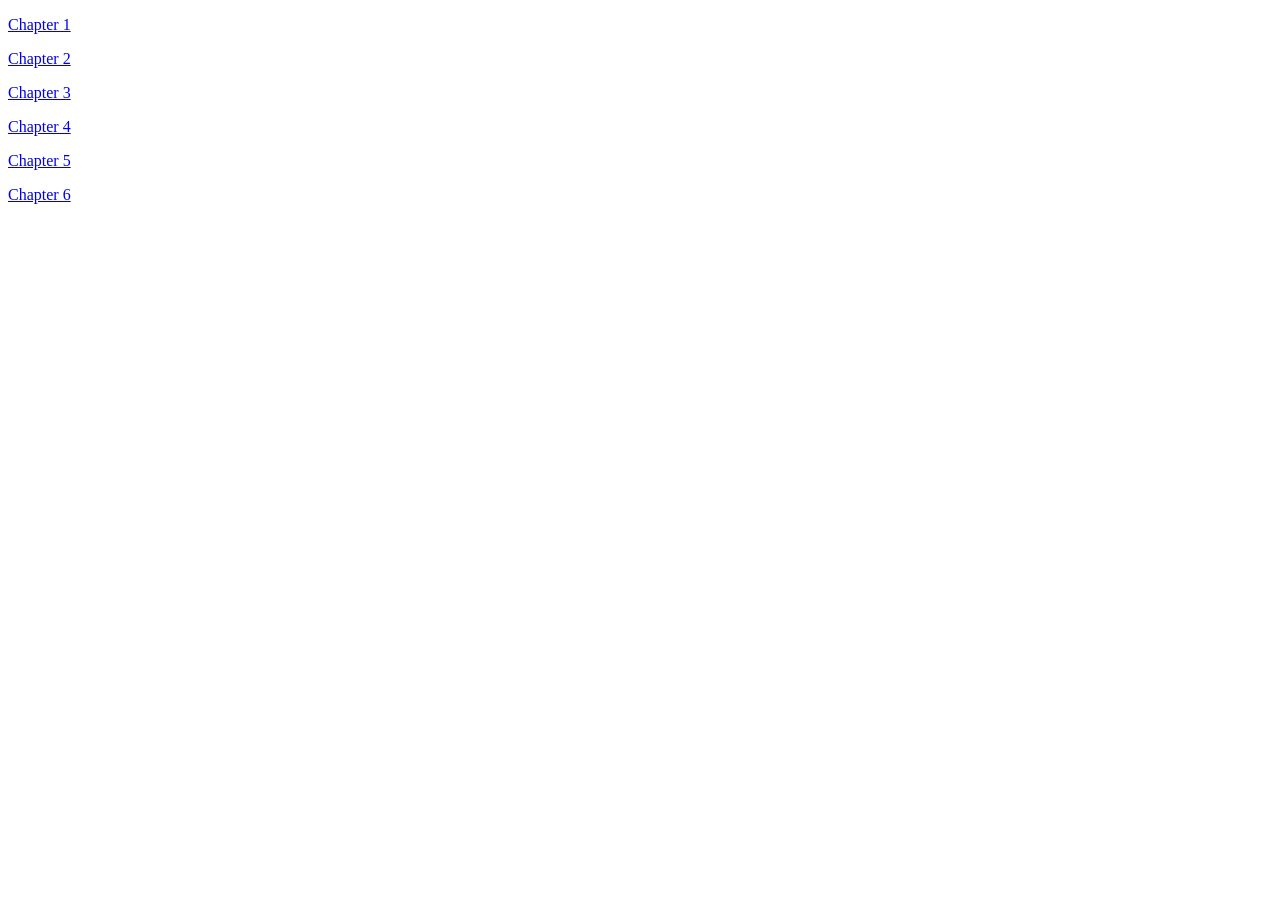
<file: cpsc216/index.html>
<!DOCTYPE html>
<html lang="en">
  <head>
    <meta charset="UTF-8">
    <title>Zybooks Examples</title>
  </head>
  <body>
    <p><a href="Chapter1/index.html">Chapter 1</a></p>
    <p><a href="Chapter2/index.html">Chapter 2</a></p>
    <p><a href="Chapter3/index.html">Chapter 3</a></p>
    <p><a href="Chapter4/index.html">Chapter 4</a></p>
    <p><a href="Chapter5/index.html">Chapter 5</a></p>
    <p><a href="Chapter6/index.html">Chapter 6</a></p>
  </body>
</html>
</file>
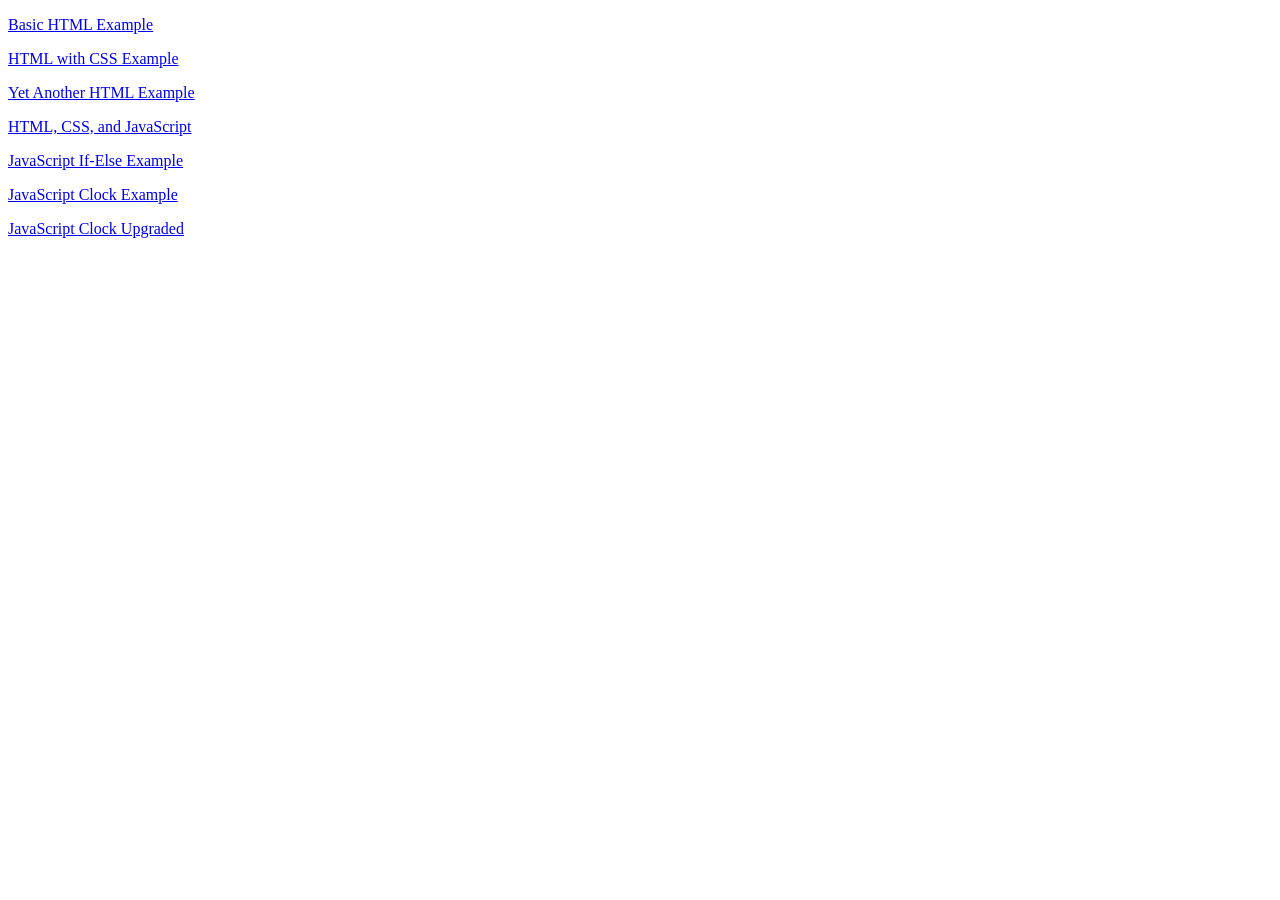
<file: cpsc216/Chapter1/index.html>
<!DOCTYPE html>
<html lang="en">
  <head>
    <meta charset="UTF-8">
    <title>Chapter 1 Examples</title>
  </head>
  <body>
    <p><a href="index_basic.html">Basic HTML Example</a></p>
    <p><a href="index_with_css.html">HTML with CSS Example</a></p>
    <p><a href="index_test2.html">Yet Another HTML Example</a></p>
    <p><a href="index_with_javascript.html">HTML, CSS, and JavaScript</a></p>
    <p><a href="index_javascript_if_else.html">JavaScript If-Else Example</a></p>
    <p><a href="index_analog_clock.html">JavaScript Clock Example</a></p>
    <p><a href="index_analog_clock_second.html">JavaScript Clock Upgraded</a></p>
  </body>
</html>
</file>
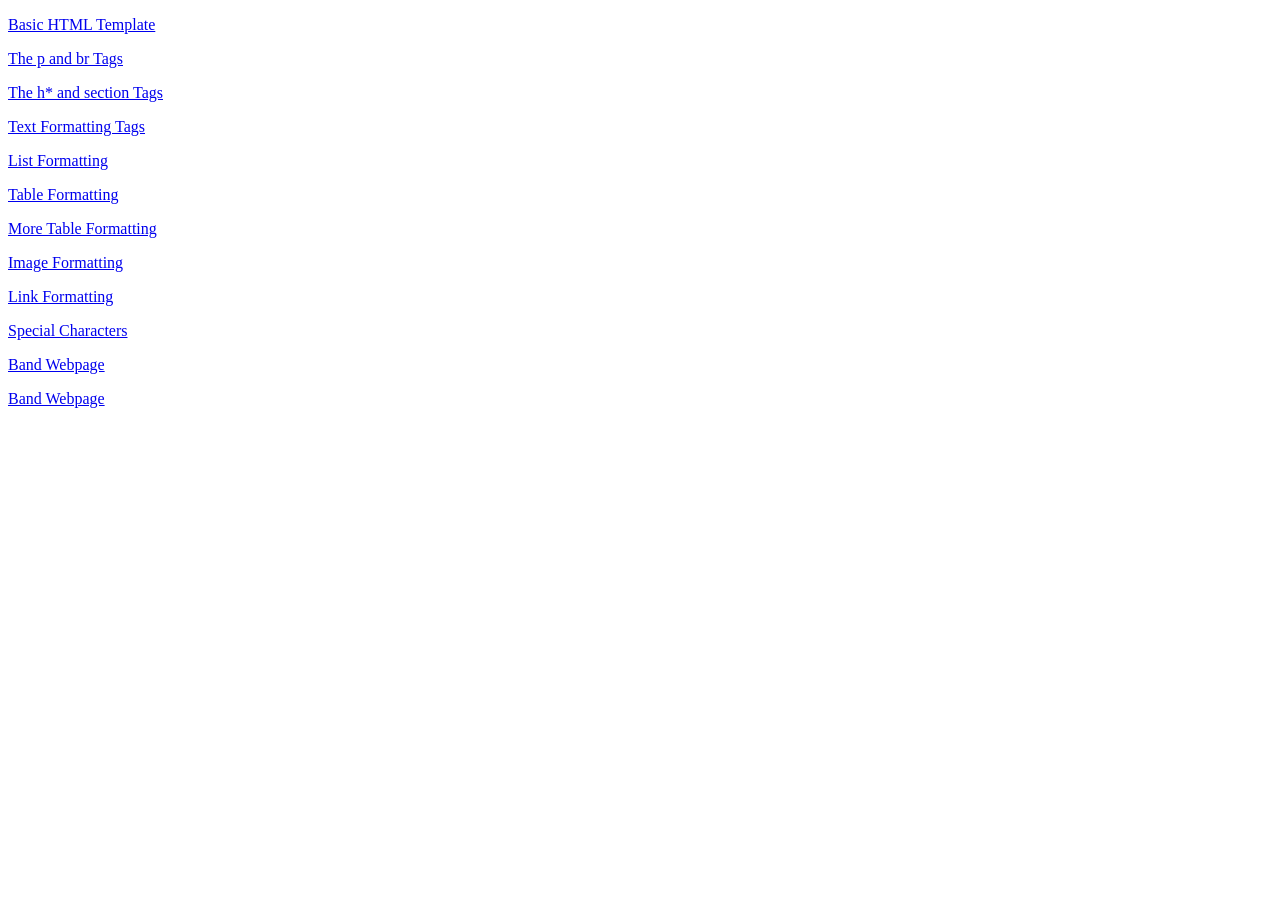
<file: cpsc216/Chapter2/index.html>
<!DOCTYPE html>
<html lang="en">
  <head>
    <meta charset="UTF-8">
    <title>Chapter 2 Examples</title>
  </head>
  <body>
    <p><a href="index_template.html">Basic HTML Template</a></p>
    <p><a href="index_paragraph.html">The p and br Tags</a></p>
    <p><a href="index_section.html">The h* and section Tags</a></p>
    <p><a href="index_text.html">Text Formatting Tags</a></p>
    <p><a href="index_lists.html">List Formatting</a></p>
    <p><a href="index_tables.html">Table Formatting</a></p>
    <p><a href="index_tables_multi.html">More Table Formatting</a></p>
    <p><a href="index_images.html">Image Formatting</a></p>
    <p><a href="index_links.html">Link Formatting</a></p>
    <p><a href="index_special.html">Special Characters</a></p>
    <p><a href="index_band_webpage_template.html">Band Webpage</a></p>
    <p><a href="index_band_webpage.html">Band Webpage</a></p>
  </body>
</html>
</file>
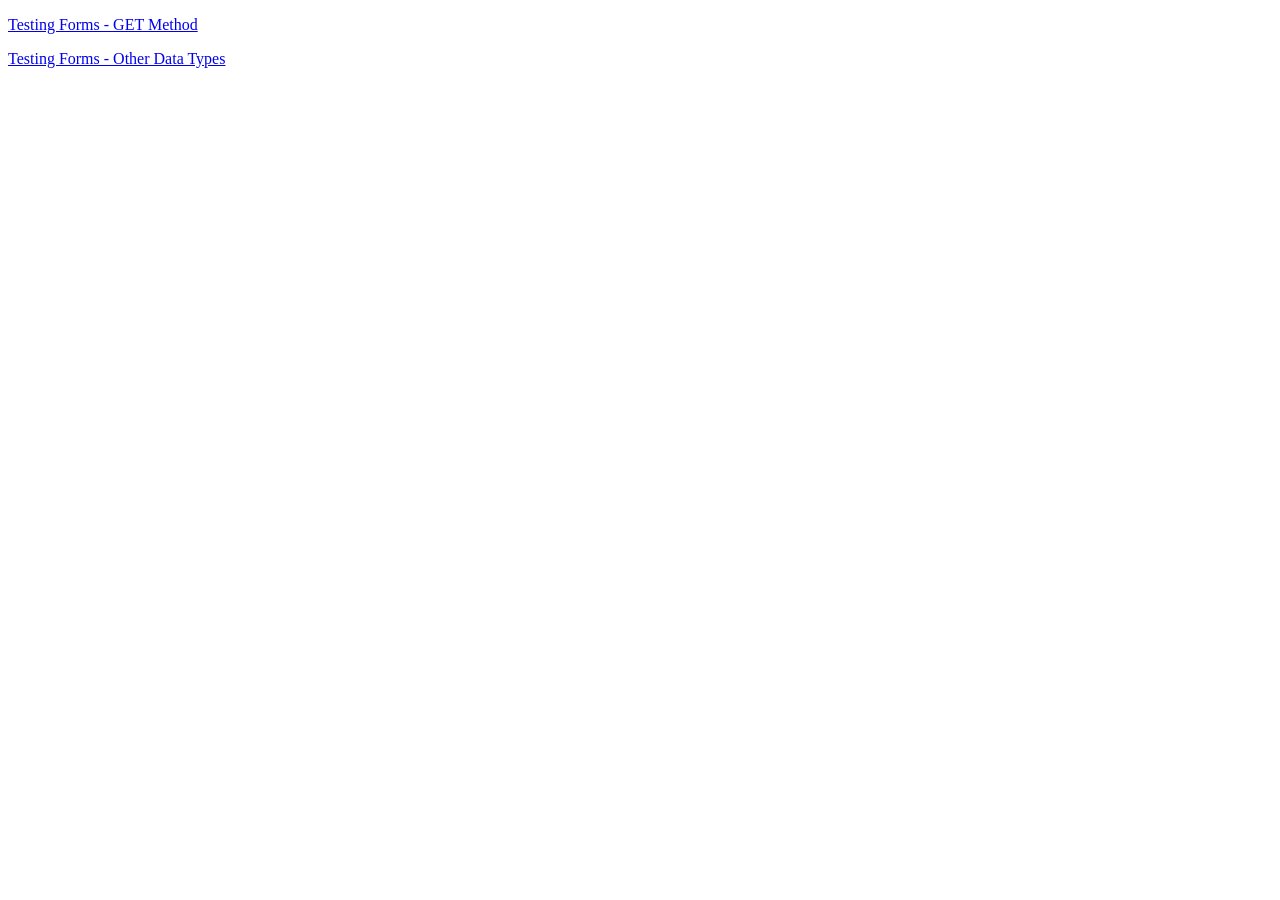
<file: cpsc216/Chapter3/index.html>
<!DOCTYPE html>
<html lang="en">
  <head>
    <meta charset="UTF-8">
    <title>Chapter 3 Examples</title>
  </head>
  <body>
    <p><a href="index_forms.html">Testing Forms - GET Method</a></p>
    <p><a href="index_forms_all.html">Testing Forms - Other Data Types</a></p>
  </body>
</html>
</file>
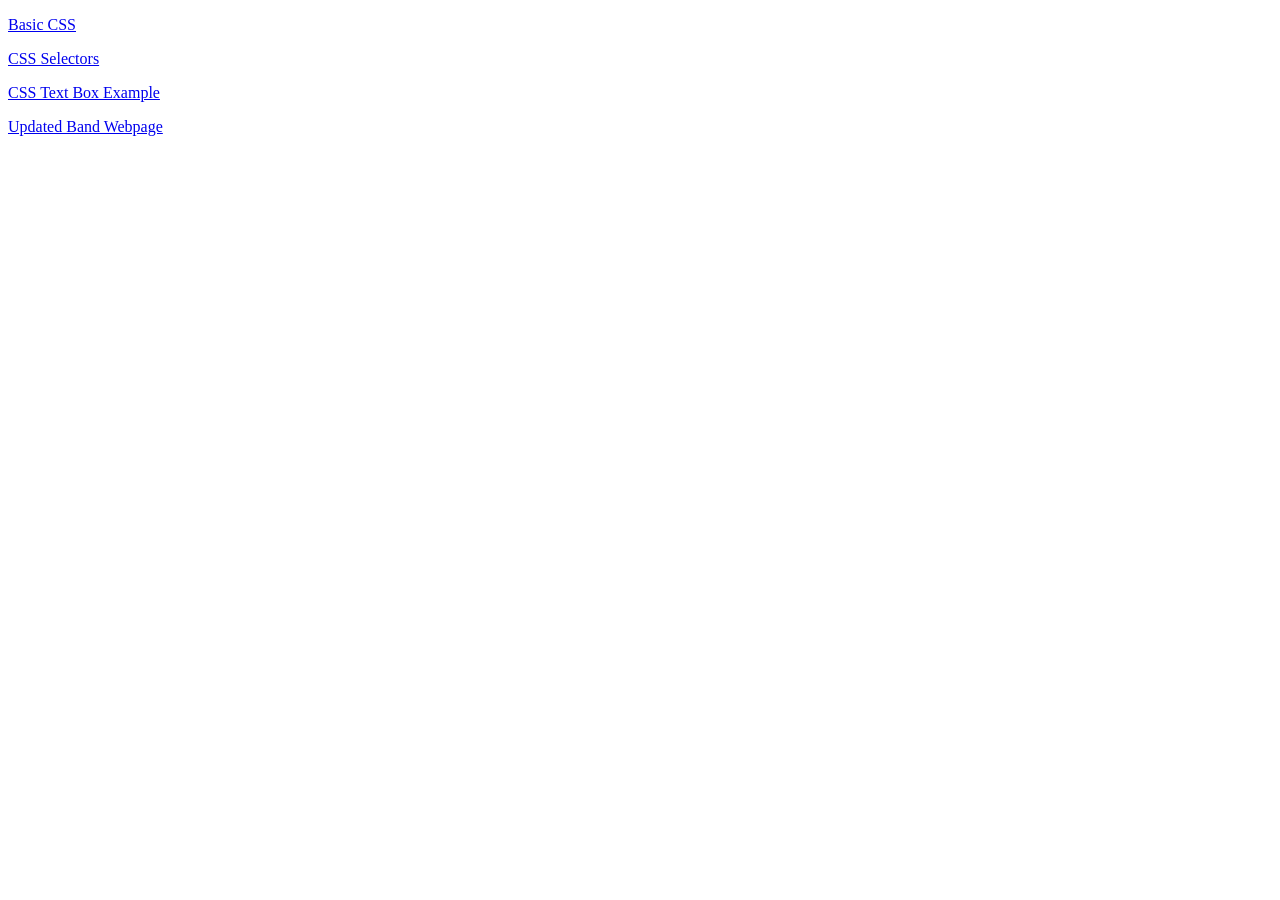
<file: cpsc216/Chapter4/index.html>
<!DOCTYPE html>
<html lang="en">
  <head>
    <meta charset="UTF-8">
    <title>Chapter 4 Examples</title>
  </head>
  <body>
    <p><a href="index_css_basic.html">Basic CSS</a></p>
    <p><a href="index_css_selectors.html">CSS Selectors</a></p>
    <p><a href="index_css_box_model.html">CSS Text Box Example</a></p>
    <p><a href="index_band_webpage.html">Updated Band Webpage</a></p>
  </body>
</html>
</file>
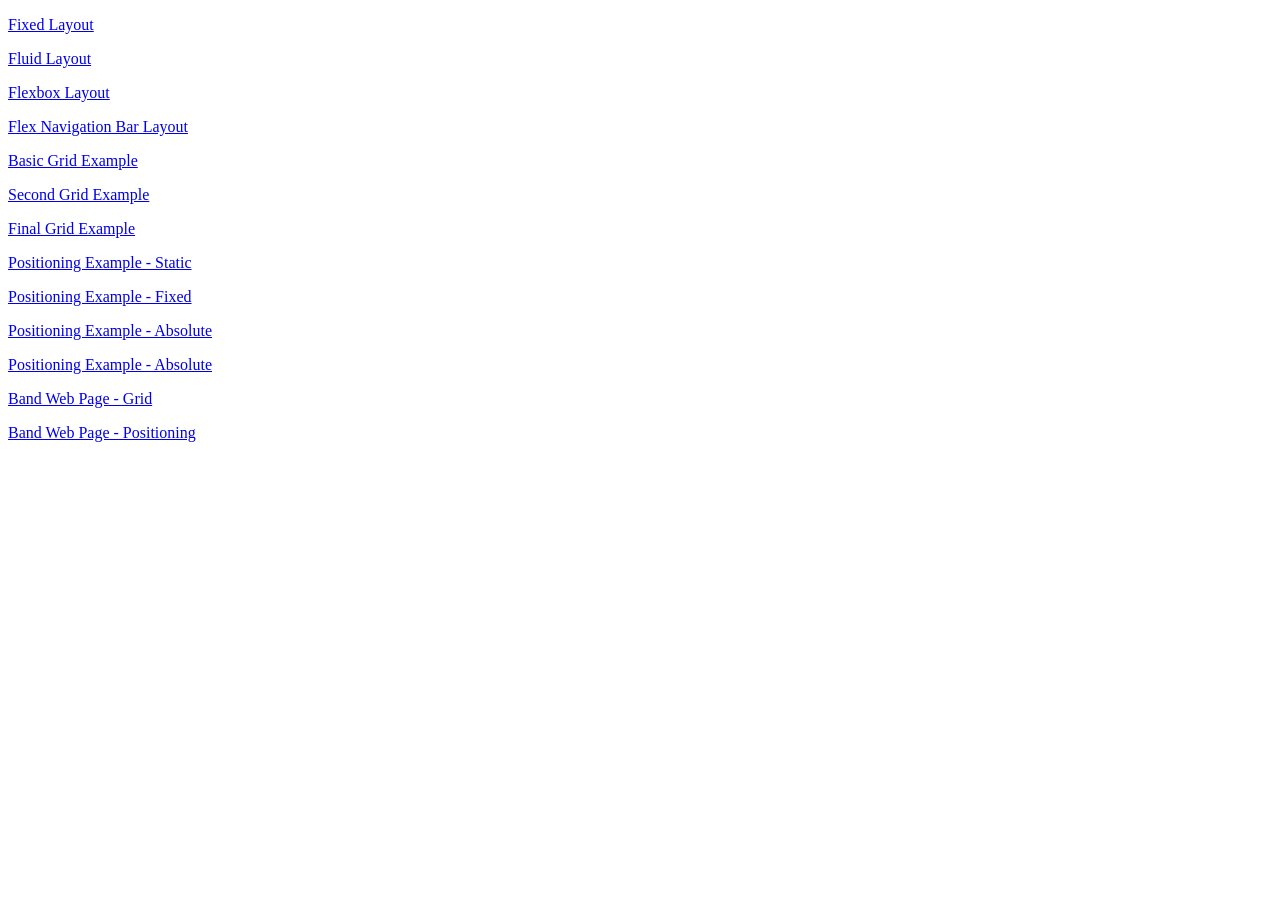
<file: cpsc216/Chapter5/index.html>
<!DOCTYPE html>
<html lang="en">
  <head>
    <meta charset="UTF-8">
    <title>Chapter 5 Examples</title>
  </head>
  <body>
    <p><a href="index_fixed.html">Fixed Layout</a></p>
    <p><a href="index_fluid.html">Fluid Layout</a></p>
    <p><a href="index_flexbox.html">Flexbox Layout</a></p>
    <p><a href="index_flexnav.html">Flex Navigation Bar Layout</a></p>
    <p><a href="index_grid1.html"> Basic Grid Example </a></p>
    <p><a href="index_grid2.html"> Second Grid Example </a></p>
    <p><a href="index_grid3.html"> Final Grid Example </a></p>
    <p><a href="index_positioning_static.html"> Positioning Example - Static </a></p>
    <p><a href="index_positioning_fixed.html"> Positioning Example - Fixed </a></p>
    <p><a href="index_positioning_absolute.html"> Positioning Example - Absolute </a></p>
    <p><a href="index_positioning_relative.html"> Positioning Example - Absolute </a></p>
    <p><a href="index_band_webpage.html"> Band Web Page - Grid</a></p>
    <p><a href="index_band_webpage_pos.html"> Band Web Page - Positioning</a></p>
  </body>
</html>
</file>
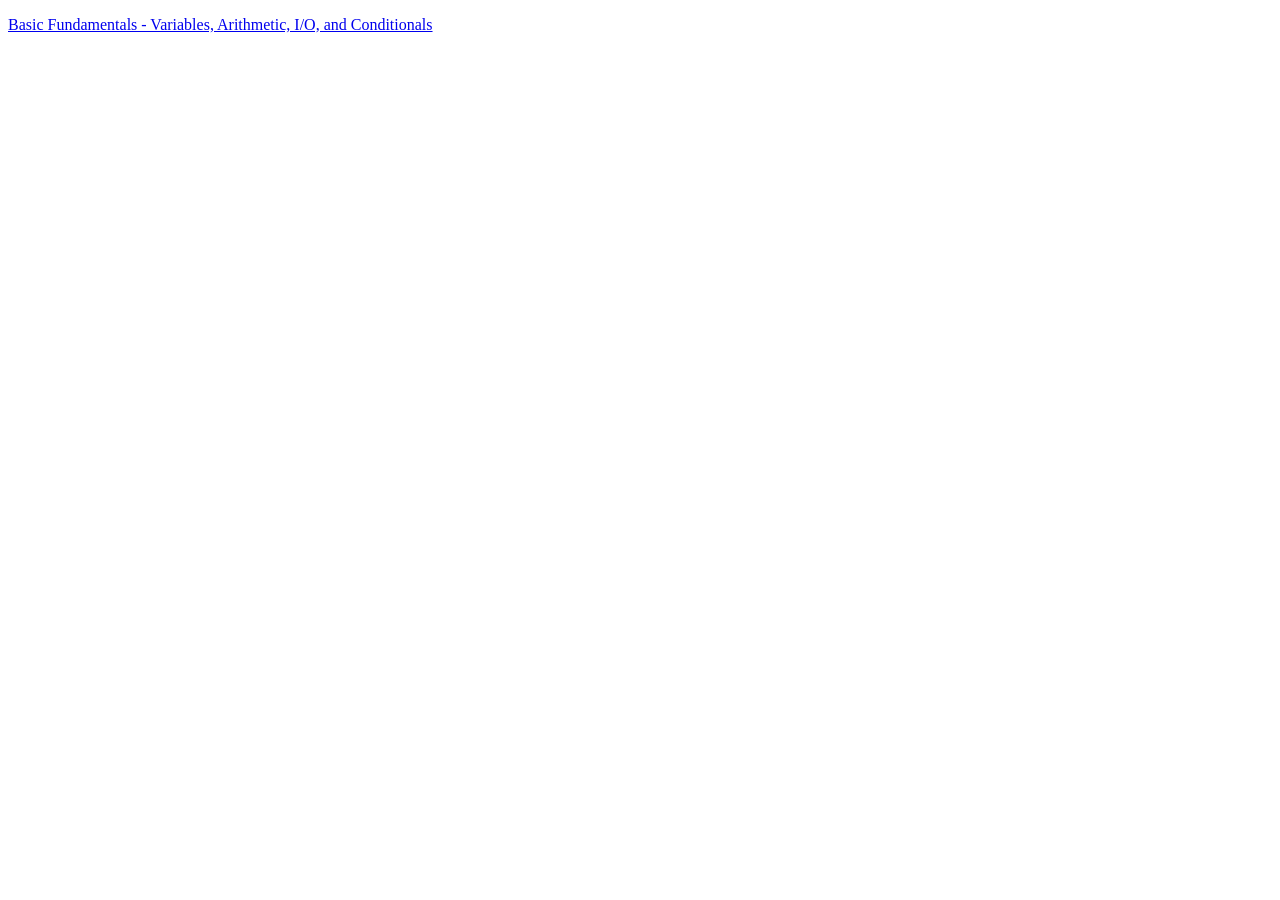
<file: cpsc216/Chapter6/index.html>
<!DOCTYPE html>
<html lang="en">
  <head>
    <meta charset="UTF-8">
    <title>Chapter 6 Examples</title>
  </head>
  <body>
    <p><a href="index_review.html">Basic Fundamentals - Variables, Arithmetic, I/O, and Conditionals</a></p>
  </body>
</html>
</file>
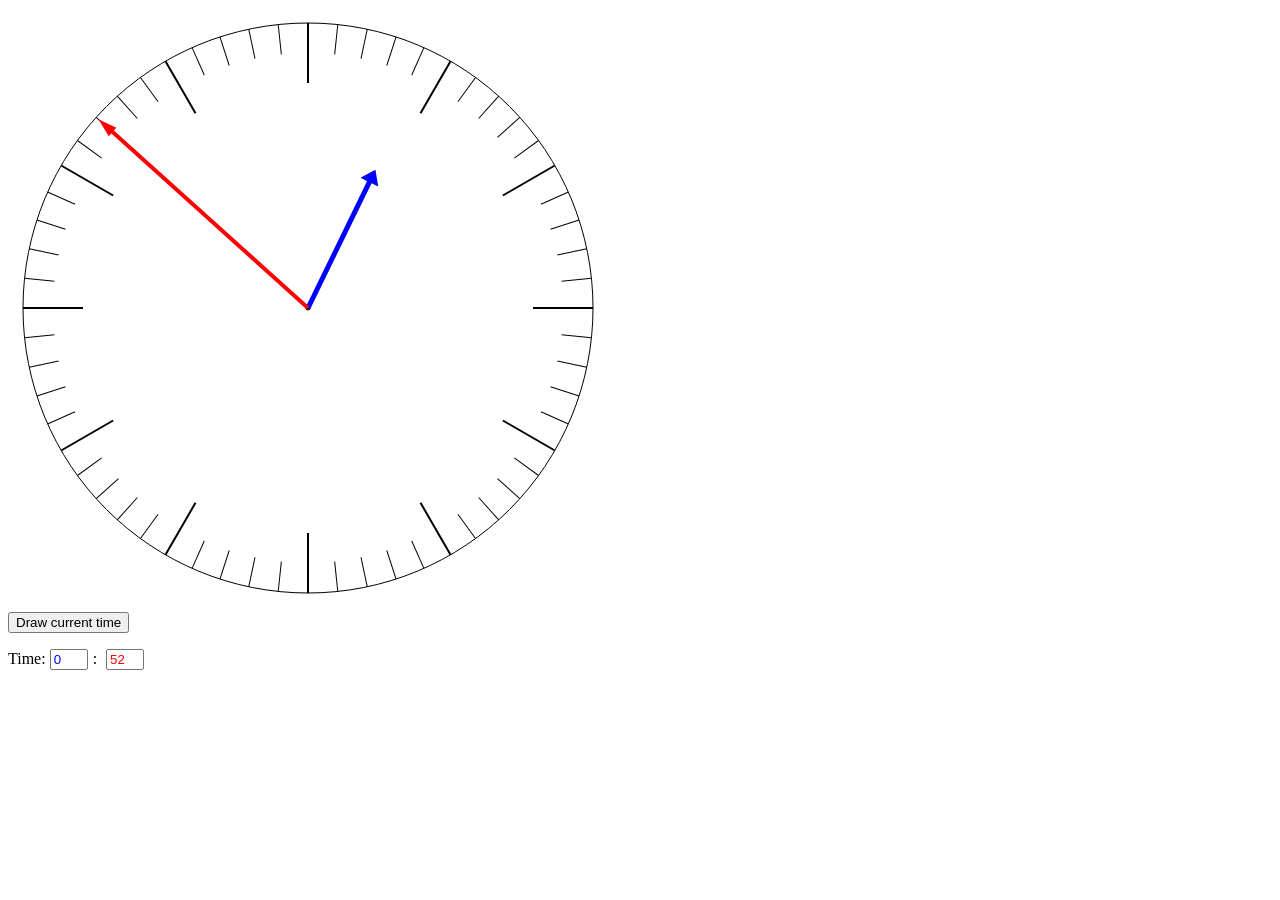
<file: cpsc216/Chapter1/index_analog_clock.html>
<!DOCTYPE html>
<html lang="en">
   <head>
      <meta charset="UTF-8">
      <title>Analog Clock</title>
      <style>
         .hour-input {
            color: blue;
            margin-right: 5px;
            width: 30px;
         }

         .minute-input {
            color: red;
            margin-left: 5px;
            width: 30px;
         }
      </style>
   </head>
   <body>
      <canvas id="clockCanvas" width="600" height="600"></canvas>
      <div>
         <button id="currentTimeBtn">Draw current time</button>
         <p>
            Time:
               <input type="number" class="hour-input" min="1" max="12" value="12" id="hourInput">:
               <input type="number" class="minute-input" min="0" max="59" value="30" id="minuteInput" />
         </p>
      </div>

      <script>
         let canvas = document.getElementById("clockCanvas");
         let context = canvas.getContext("2d");
         let clockRadius = 285;
         let clockOriginX = canvas.width / 2;
         let clockOriginY = canvas.height / 2;
         let hourMarkLength = 60;
         let minuteMarkLength = hourMarkLength / 2;

         document.getElementById("currentTimeBtn").addEventListener("click", currentTime);
         document.getElementById("hourInput").addEventListener("input", drawUserTime);
         document.getElementById("minuteInput").addEventListener("input", drawUserTime);

         currentTime();

         function drawClock() {
            context.clearRect(0, 0, canvas.width, canvas.height);

            context.beginPath();
            context.arc(clockOriginX, clockOriginY, clockRadius, 0, 2 * Math.PI);
            context.stroke();

            context.beginPath();
            context.arc(clockOriginX, clockOriginY, 2, 0, 2 * Math.PI);
            context.fill();
            context.stroke();

            let startingMarkerX = clockOriginX;
            let startingMarkerY = clockOriginY - clockRadius + 10;

            for (let i = 0; i < 60; i++) {
               context.save();

               context.translate(clockOriginX, clockOriginY);
               let calculateRotate = (Math.PI / 180) * (360 / 60) * i;
               context.rotate(calculateRotate);
               context.translate(-clockOriginX, -clockOriginY);

               context.beginPath();
               context.moveTo(clockOriginX, clockOriginY - clockRadius);
               let markLength;
               if (i % 5 === 0) {
                  context.lineWidth = 2;
                  markLength = clockOriginY - clockRadius + hourMarkLength;
               }
               else {
                  context.lineWidth = 1;
                  markLength = clockOriginY - clockRadius + minuteMarkLength;
               }

               context.lineTo(clockOriginX, markLength);
               context.stroke();
               context.restore();
            }
         }

         function drawHourHand(hour) {
            context.save();
            context.translate(clockOriginX, clockOriginY);
            let calculateRotate = (Math.PI / 180) * (360 / 12) * (hour % 12);
            context.rotate(calculateRotate);
            context.translate(-clockOriginX, -clockOriginY);

            context.beginPath();
            let lineColor = "blue";
            context.strokeStyle = lineColor;
            context.fillStyle = lineColor;
            context.lineWidth = 5;
            context.moveTo(clockOriginX, clockOriginY);
            context.lineTo(clockOriginX, (clockOriginY - clockRadius / 2));
            context.stroke();

            context.beginPath();
            context.moveTo(clockOriginX - 5, (clockOriginY - clockRadius / 2));
            context.lineTo(clockOriginX + 5, (clockOriginY - clockRadius / 2));
            context.lineTo(clockOriginX, (clockOriginY - clockRadius / 2) - 7);
            context.fill();
            context.closePath();
            context.stroke();

            context.restore();
         }

         function drawMinuteHand(minute) {
            context.save();
            context.translate(clockOriginX, clockOriginY);
            let calculateRotate = (Math.PI / 180) * (360 / 60) * (minute % 60);
            context.rotate(calculateRotate);
            context.translate(-clockOriginX, -clockOriginY);

            context.beginPath();
            let lineColor = "red";
            context.strokeStyle = lineColor;
            context.fillStyle = lineColor;
            context.lineWidth = 4;
            context.moveTo(clockOriginX, clockOriginY);
            context.lineTo(clockOriginX, clockOriginY - (clockRadius - 15));
            context.stroke();

            context.beginPath();
            context.moveTo(clockOriginX - 3, clockOriginY - (clockRadius - 20));
            context.lineTo(clockOriginX + 3, clockOriginY - (clockRadius - 20));
            context.lineTo(clockOriginX, (clockOriginY - clockRadius) + 10);
            context.fill();
            context.closePath();
            context.stroke();

            context.restore();
         }

         function currentTime() {
            let today = new Date();
            document.getElementById("hourInput").value = today.getHours() % 12;
            document.getElementById("minuteInput").value = today.getMinutes();
            drawUserTime();
         }

         function drawUserTime() {
            let hour = document.getElementById("hourInput").value;
            let minutes = document.getElementById("minuteInput").value;
            drawTime(hour, minutes);
         }

         function drawTime(hour, minutes) {
            let hourOffset = minutes / 60;
            drawClock();
            drawHourHand(Number(hour) + Number(hourOffset));
            drawMinuteHand(minutes);
         }
      </script>
   </body>
</html>
</file>
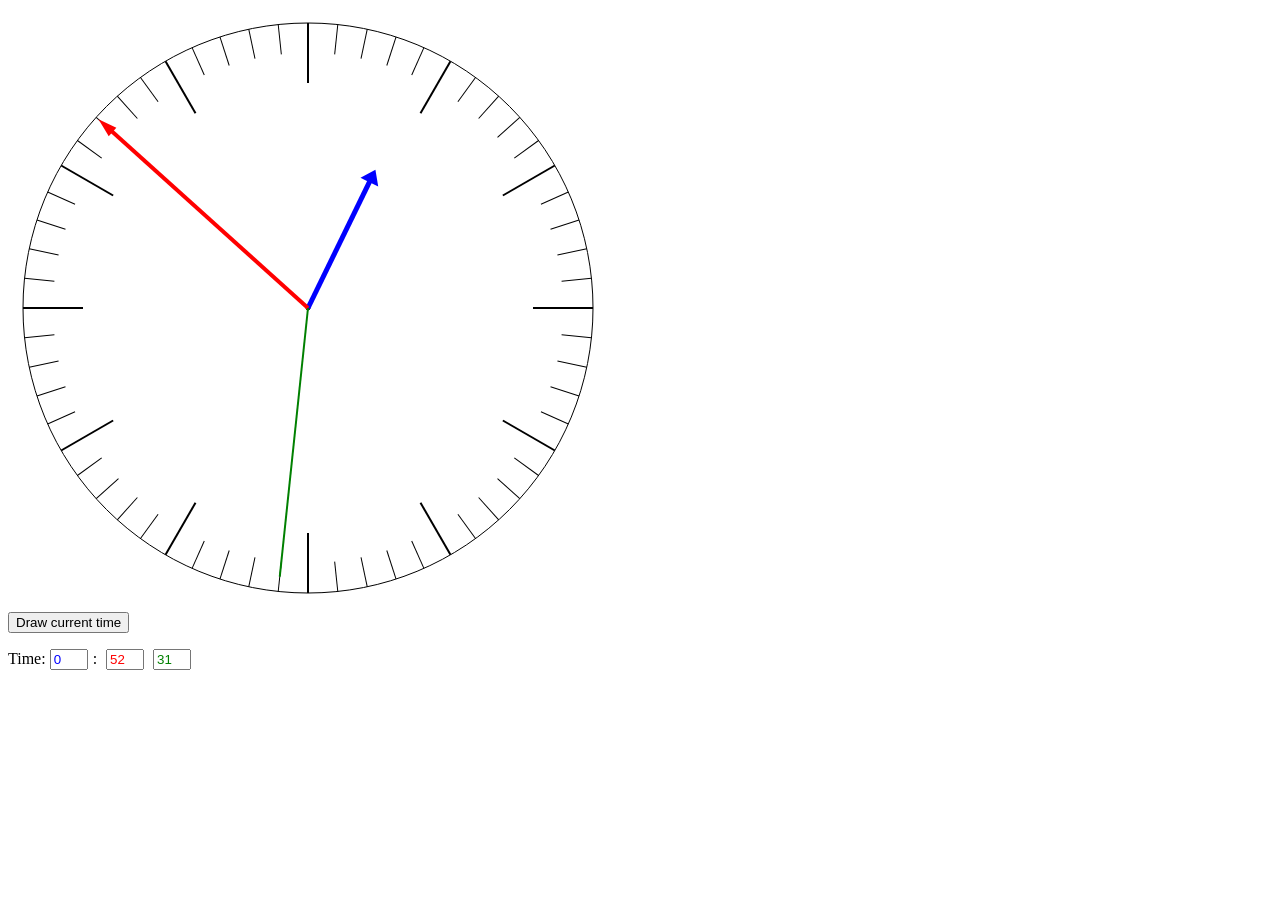
<file: cpsc216/Chapter1/index_analog_clock_second.html>
<!DOCTYPE html>
<html lang="en">
   <head>
      <meta charset="UTF-8">
      <title>Analog Clock</title>
      <style>
         .hour-input {
            color: blue;
            margin-right: 5px;
            width: 30px;
         }

         .minute-input {
            color: red;
            margin-left: 5px;
            width: 30px;
         }

         .second-input {
            color: green;
            margin-left: 5px;
            width: 30px;
         }
      </style>
   </head>
   <body>
      <canvas id="clockCanvas" width="600" height="600"></canvas>
      <div>
         <button id="currentTimeBtn">Draw current time</button>
         <p>
            Time:
               <input type="number" class="hour-input" min="1" max="12" value="12" id="hourInput">:
               <input type="number" class="minute-input" min="0" max="59" value="30" id="minuteInput" />
               <input type="number" class="second-input" min="0" max="59" value="30" id="secondInput" />
         </p>
      </div>

      <script>
         let canvas = document.getElementById("clockCanvas");
         let context = canvas.getContext("2d");
         let clockRadius = 285;
         let clockOriginX = canvas.width / 2;
         let clockOriginY = canvas.height / 2;
         let hourMarkLength = 60;
         let minuteMarkLength = hourMarkLength / 2;

         document.getElementById("currentTimeBtn").addEventListener("click", currentTime);
         document.getElementById("hourInput").addEventListener("input", drawUserTime);
         document.getElementById("minuteInput").addEventListener("input", drawUserTime);
         document.getElementById("secondInput").addEventListener("input", drawUserTime);

         currentTime();

         function drawClock() {
            context.clearRect(0, 0, canvas.width, canvas.height);

            context.beginPath();
            context.arc(clockOriginX, clockOriginY, clockRadius, 0, 2 * Math.PI);
            context.stroke();

            context.beginPath();
            context.arc(clockOriginX, clockOriginY, 2, 0, 2 * Math.PI);
            context.fill();
            context.stroke();

            let startingMarkerX = clockOriginX;
            let startingMarkerY = clockOriginY - clockRadius + 10;

            for (let i = 0; i < 60; i++) {
               context.save();

               context.translate(clockOriginX, clockOriginY);
               let calculateRotate = (Math.PI / 180) * (360 / 60) * i;
               context.rotate(calculateRotate);
               context.translate(-clockOriginX, -clockOriginY);

               context.beginPath();
               context.moveTo(clockOriginX, clockOriginY - clockRadius);
               let markLength;
               if (i % 5 === 0) {
                  context.lineWidth = 2;
                  markLength = clockOriginY - clockRadius + hourMarkLength;
               }
               else {
                  context.lineWidth = 1;
                  markLength = clockOriginY - clockRadius + minuteMarkLength;
               }

               context.lineTo(clockOriginX, markLength);
               context.stroke();
               context.restore();
            }
         }

         function drawHourHand(hour) {
            context.save();
            context.translate(clockOriginX, clockOriginY);
            let calculateRotate = (Math.PI / 180) * (360 / 12) * (hour % 12);
            context.rotate(calculateRotate);
            context.translate(-clockOriginX, -clockOriginY);

            context.beginPath();
            let lineColor = "blue";
            context.strokeStyle = lineColor;
            context.fillStyle = lineColor;
            context.lineWidth = 5;
            context.moveTo(clockOriginX, clockOriginY);
            context.lineTo(clockOriginX, (clockOriginY - clockRadius / 2));
            context.stroke();

            context.beginPath();
            context.moveTo(clockOriginX - 5, (clockOriginY - clockRadius / 2));
            context.lineTo(clockOriginX + 5, (clockOriginY - clockRadius / 2));
            context.lineTo(clockOriginX, (clockOriginY - clockRadius / 2) - 7);
            context.fill();
            context.closePath();
            context.stroke();

            context.restore();
         }

         function drawMinuteHand(minute) {
            context.save();
            context.translate(clockOriginX, clockOriginY);
            let calculateRotate = (Math.PI / 180) * (360 / 60) * (minute % 60);
            context.rotate(calculateRotate);
            context.translate(-clockOriginX, -clockOriginY);

            context.beginPath();
            let lineColor = "red";
            context.strokeStyle = lineColor;
            context.fillStyle = lineColor;
            context.lineWidth = 4;
            context.moveTo(clockOriginX, clockOriginY);
            context.lineTo(clockOriginX, clockOriginY - (clockRadius - 15));
            context.stroke();

            context.beginPath();
            context.moveTo(clockOriginX - 3, clockOriginY - (clockRadius - 20));
            context.lineTo(clockOriginX + 3, clockOriginY - (clockRadius - 20));
            context.lineTo(clockOriginX, (clockOriginY - clockRadius) + 10);
            context.fill();
            context.closePath();
            context.stroke();

            context.restore();
         }

         function drawSecondHand(second) {
            context.save();
            context.translate(clockOriginX, clockOriginY);
            let calculateRotate = (Math.PI / 180) * (360 / 60) * (second % 60);
            context.rotate(calculateRotate);
            context.translate(-clockOriginX, -clockOriginY);

            context.beginPath();
            let lineColor = "green";
            context.strokeStyle = lineColor;
            context.fillStyle = lineColor;
            context.lineWidth = 2;
            context.moveTo(clockOriginX, clockOriginY);
            context.lineTo(clockOriginX, clockOriginY - (clockRadius - 15));
            context.stroke();

            /* context.beginPath();
            context.moveTo(clockOriginX - 3, clockOriginY - (clockRadius - 20));
            context.lineTo(clockOriginX + 3, clockOriginY - (clockRadius - 20));
            context.lineTo(clockOriginX, (clockOriginY - clockRadius) + 10);
            context.fill();
            context.closePath();
            context.stroke(); */

            context.restore();
         }

         function currentTime() {
            let today = new Date();
            document.getElementById("hourInput").value = today.getHours() % 12;
            document.getElementById("minuteInput").value = today.getMinutes();
            document.getElementById("secondInput").value = today.getSeconds();
            drawUserTime();
         }

         function drawUserTime() {
            let hour = document.getElementById("hourInput").value;
            let minutes = document.getElementById("minuteInput").value;
            let seconds = document.getElementById("secondInput").value;
            drawTime(hour, minutes, seconds);
         }

         function drawTime(hour, minutes, seconds) {
            let hourOffset = minutes / 60;
            drawClock();
            drawHourHand(Number(hour) + Number(hourOffset));
            drawMinuteHand(minutes);
            drawSecondHand(seconds);
         }

      </script>
   </body>
</html>
</file>
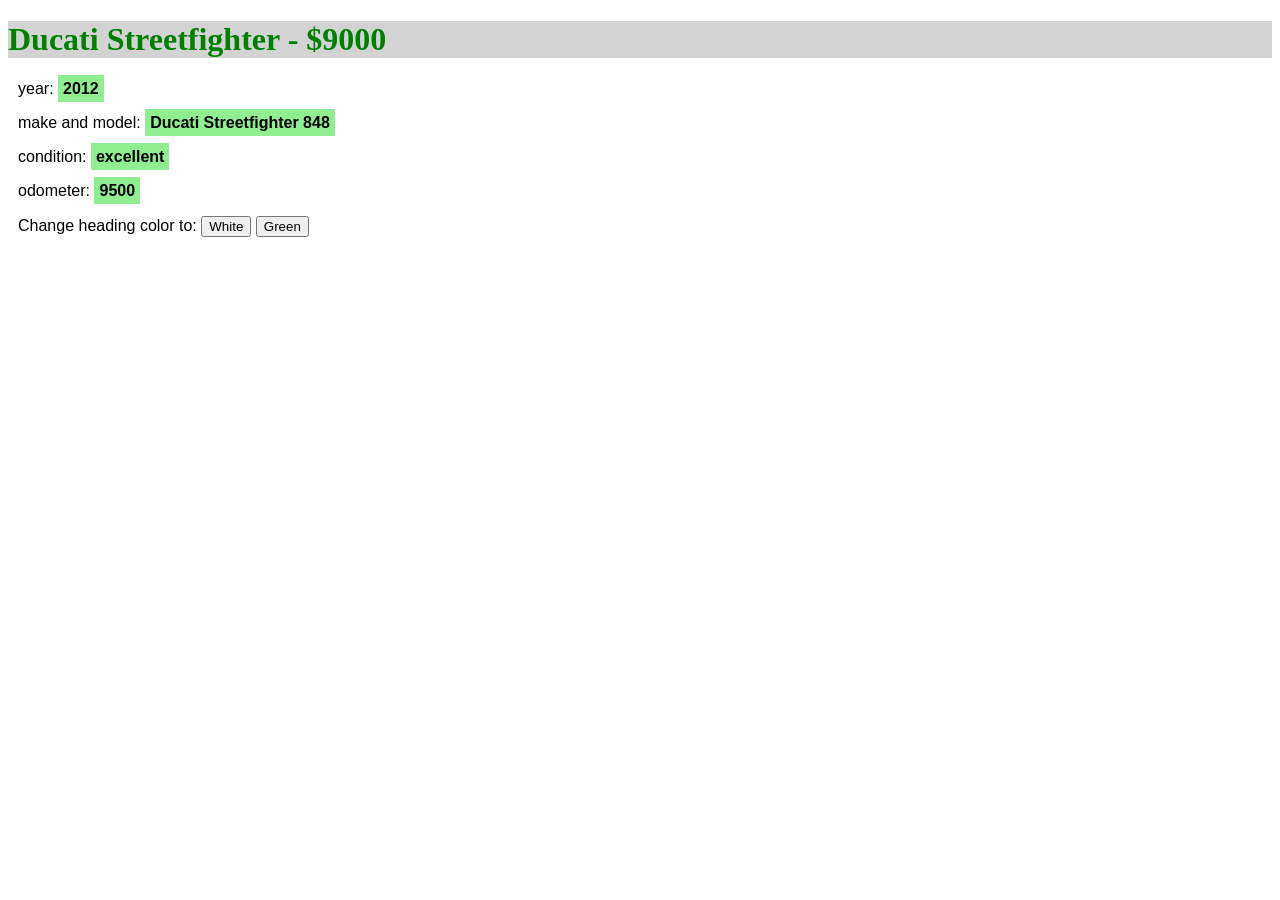
<file: cpsc216/Chapter1/index_with_javascript.html>
<!DOCTYPE html>
<html lang="en">
   <head>
      <meta charset="UTF-8">
      <title>For sale: 2012 Ducati Streetfighter</title>
      <style>
      h1 {
         color: green;
         background-color: lightgray;
      }
      p {
         font-family: arial;
         margin-left: 10px;
      }
      strong {
         background-color: lightgreen;
         padding: 5px;
      }
      </style>
   </head>
   <body>
      <h1 id="bike-heading">Ducati Streetfighter - $9000</h1>
      <p>year: <strong>2012</strong></p>
      <p>make and model: <strong>Ducati Streetfighter 848</strong></p>
      <p>condition: <strong>excellent</strong></p>
      <p>odometer: <strong>9500</strong></p>
      <p>Change heading color to:
         <button id="white-btn">White</button>
         <button id="green-btn">Green</button>
      </p>
      <script>
         let whiteBtn = document.getElementById("white-btn");
         whiteBtn.addEventListener("click", function() {
            changeTextColor("white");
         });

         let greenBtn = document.getElementById("green-btn");
         greenBtn.addEventListener("click", function() {
            changeTextColor("green");
         });

         function changeTextColor(newColor) {
            let heading = document.getElementById("bike-heading");
            heading.style.color = newColor;
         }
      </script>
   </body>
</html>
</file>
